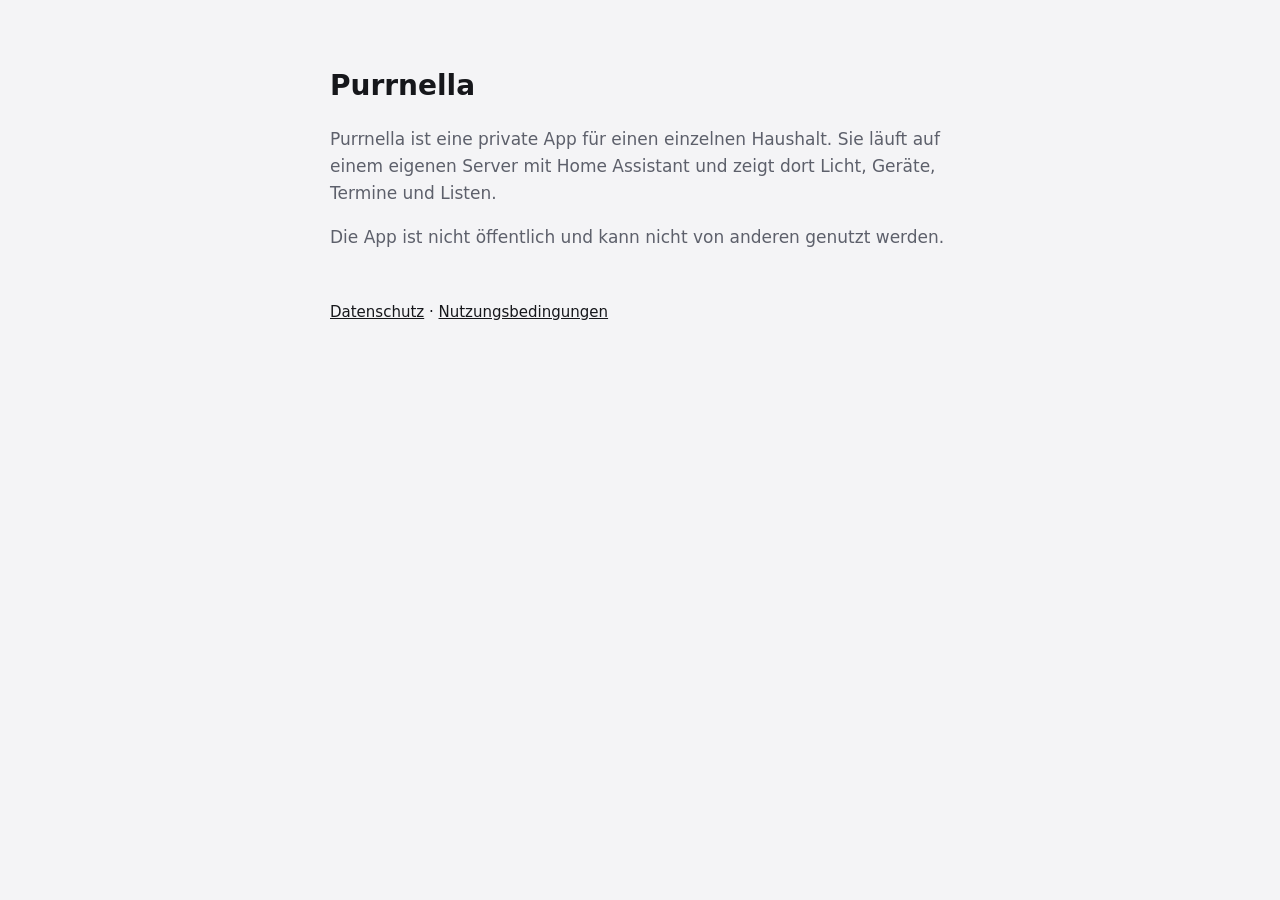
<file: index.html>
<!doctype html>
<html lang="de">
<head>
<meta charset="utf-8">
<meta name="viewport" content="width=device-width, initial-scale=1">
<title>Purrnella</title>
<link rel="stylesheet" href="style.css">
</head>
<body>
<main>
<h1>Purrnella</h1>
<p>Purrnella ist eine private App für einen einzelnen Haushalt. Sie läuft auf einem eigenen Server mit Home Assistant und zeigt dort Licht, Geräte, Termine und Listen.</p>
<p>Die App ist nicht öffentlich und kann nicht von anderen genutzt werden.</p>
<nav><a href="datenschutz.html">Datenschutz</a> · <a href="nutzungsbedingungen.html">Nutzungsbedingungen</a></nav>
</main>
</body>
</html>
</file>
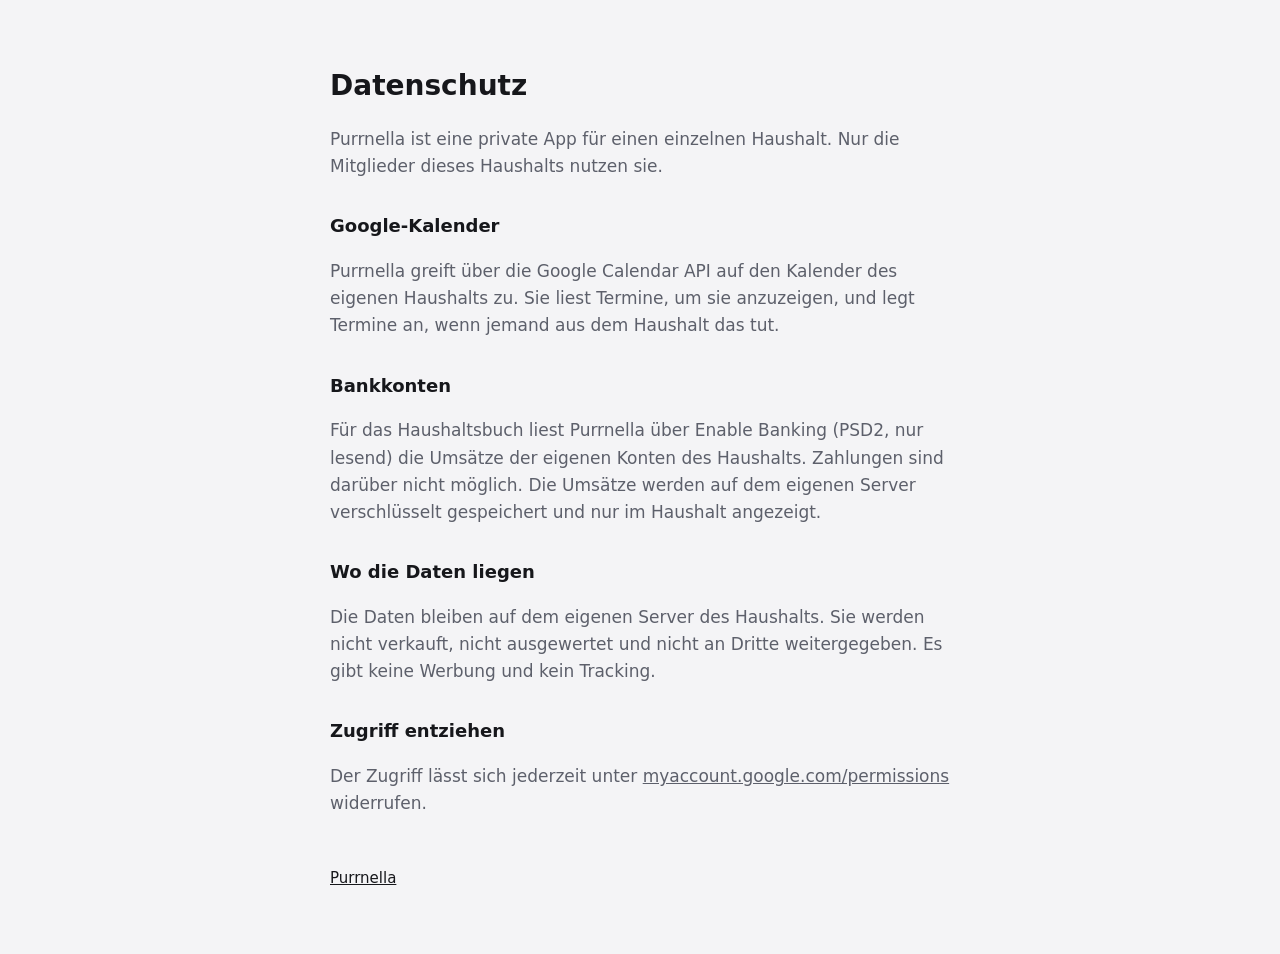
<file: datenschutz.html>
<!doctype html>
<html lang="de">
<head>
<meta charset="utf-8">
<meta name="viewport" content="width=device-width, initial-scale=1">
<title>Purrnella Datenschutz</title>
<link rel="stylesheet" href="style.css">
</head>
<body>
<main>
<h1>Datenschutz</h1>
<p>Purrnella ist eine private App für einen einzelnen Haushalt. Nur die Mitglieder dieses Haushalts nutzen sie.</p>
<h2>Google-Kalender</h2>
<p>Purrnella greift über die Google Calendar API auf den Kalender des eigenen Haushalts zu. Sie liest Termine, um sie anzuzeigen, und legt Termine an, wenn jemand aus dem Haushalt das tut.</p>
<h2>Bankkonten</h2>
<p>Für das Haushaltsbuch liest Purrnella über Enable Banking (PSD2, nur lesend) die Umsätze der eigenen Konten des Haushalts. Zahlungen sind darüber nicht möglich. Die Umsätze werden auf dem eigenen Server verschlüsselt gespeichert und nur im Haushalt angezeigt.</p>
<h2>Wo die Daten liegen</h2>
<p>Die Daten bleiben auf dem eigenen Server des Haushalts. Sie werden nicht verkauft, nicht ausgewertet und nicht an Dritte weitergegeben. Es gibt keine Werbung und kein Tracking.</p>
<h2>Zugriff entziehen</h2>
<p>Der Zugriff lässt sich jederzeit unter <a href="https://myaccount.google.com/permissions">myaccount.google.com/permissions</a> widerrufen.</p>
<nav><a href="./">Purrnella</a></nav>
</main>
</body>
</html>
</file>
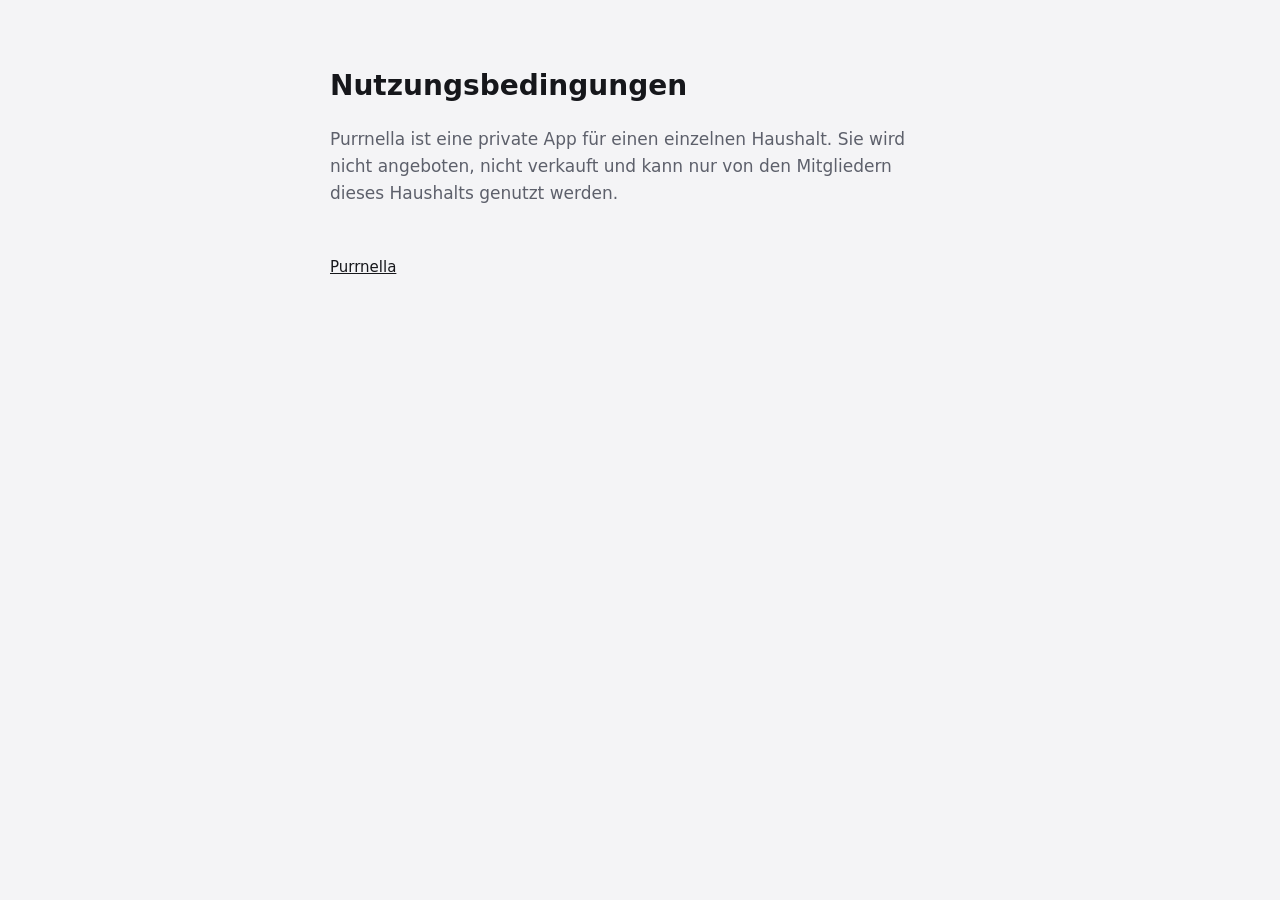
<file: nutzungsbedingungen.html>
<!doctype html>
<html lang="de">
<head>
<meta charset="utf-8">
<meta name="viewport" content="width=device-width, initial-scale=1">
<title>Purrnella Nutzungsbedingungen</title>
<link rel="stylesheet" href="style.css">
</head>
<body>
<main>
<h1>Nutzungsbedingungen</h1>
<p>Purrnella ist eine private App für einen einzelnen Haushalt. Sie wird nicht angeboten, nicht verkauft und kann nur von den Mitgliedern dieses Haushalts genutzt werden.</p>
<nav><a href="./">Purrnella</a></nav>
</main>
</body>
</html>
</file>
<file: style.css>
:root { color-scheme: light dark; --bg: #f4f4f6; --fg: #16171b; --muted: #5d606b; }
@media (prefers-color-scheme: dark) { :root { --bg: #121216; --fg: #ececf0; --muted: #a0a3ad; } }
body { margin: 0; background: var(--bg); color: var(--fg); font: 17px/1.6 system-ui, -apple-system, sans-serif; }
main { max-width: 620px; margin: 0 auto; padding: 64px 16px; }
h1 { font-size: 28px; margin: 0 0 16px; }
h2 { font-size: 18px; margin: 32px 0 8px; }
p, li { color: var(--muted); }
a { color: inherit; }
nav { margin-top: 48px; font-size: 15px; }
</file>
